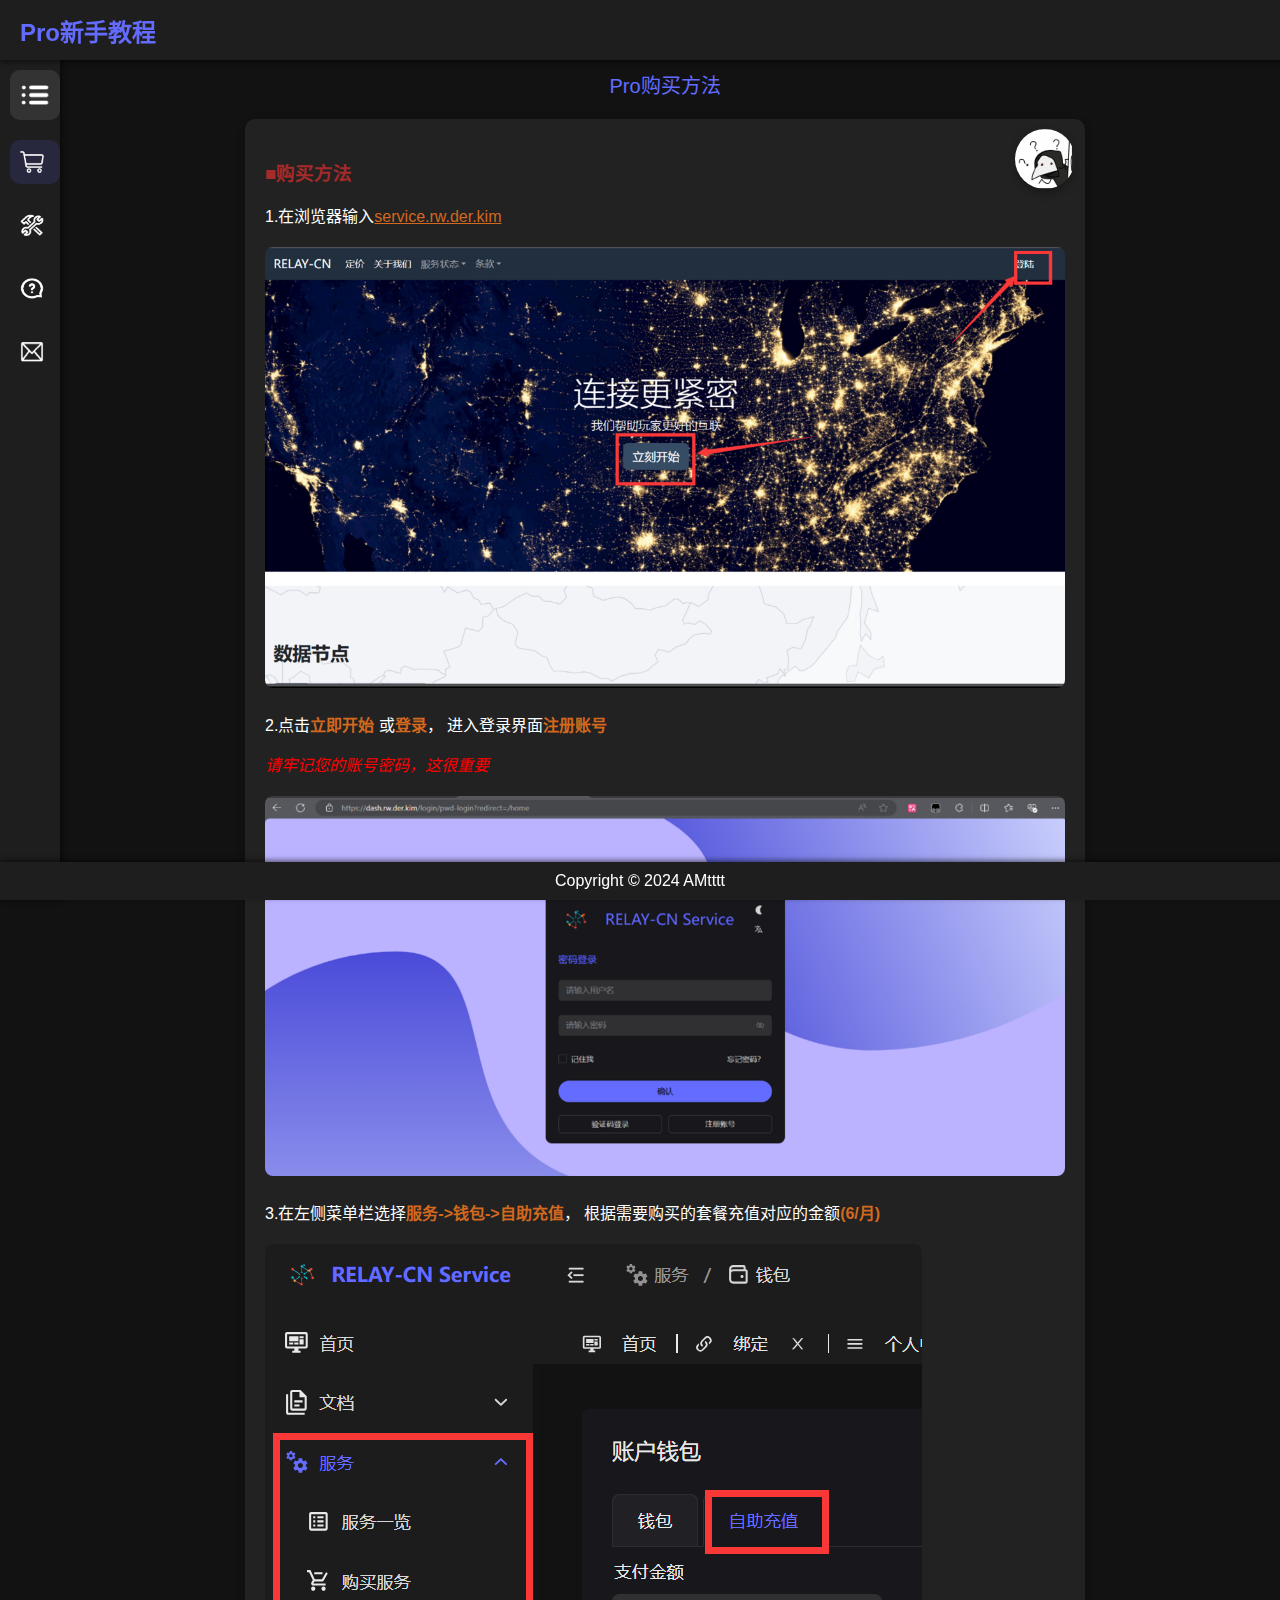
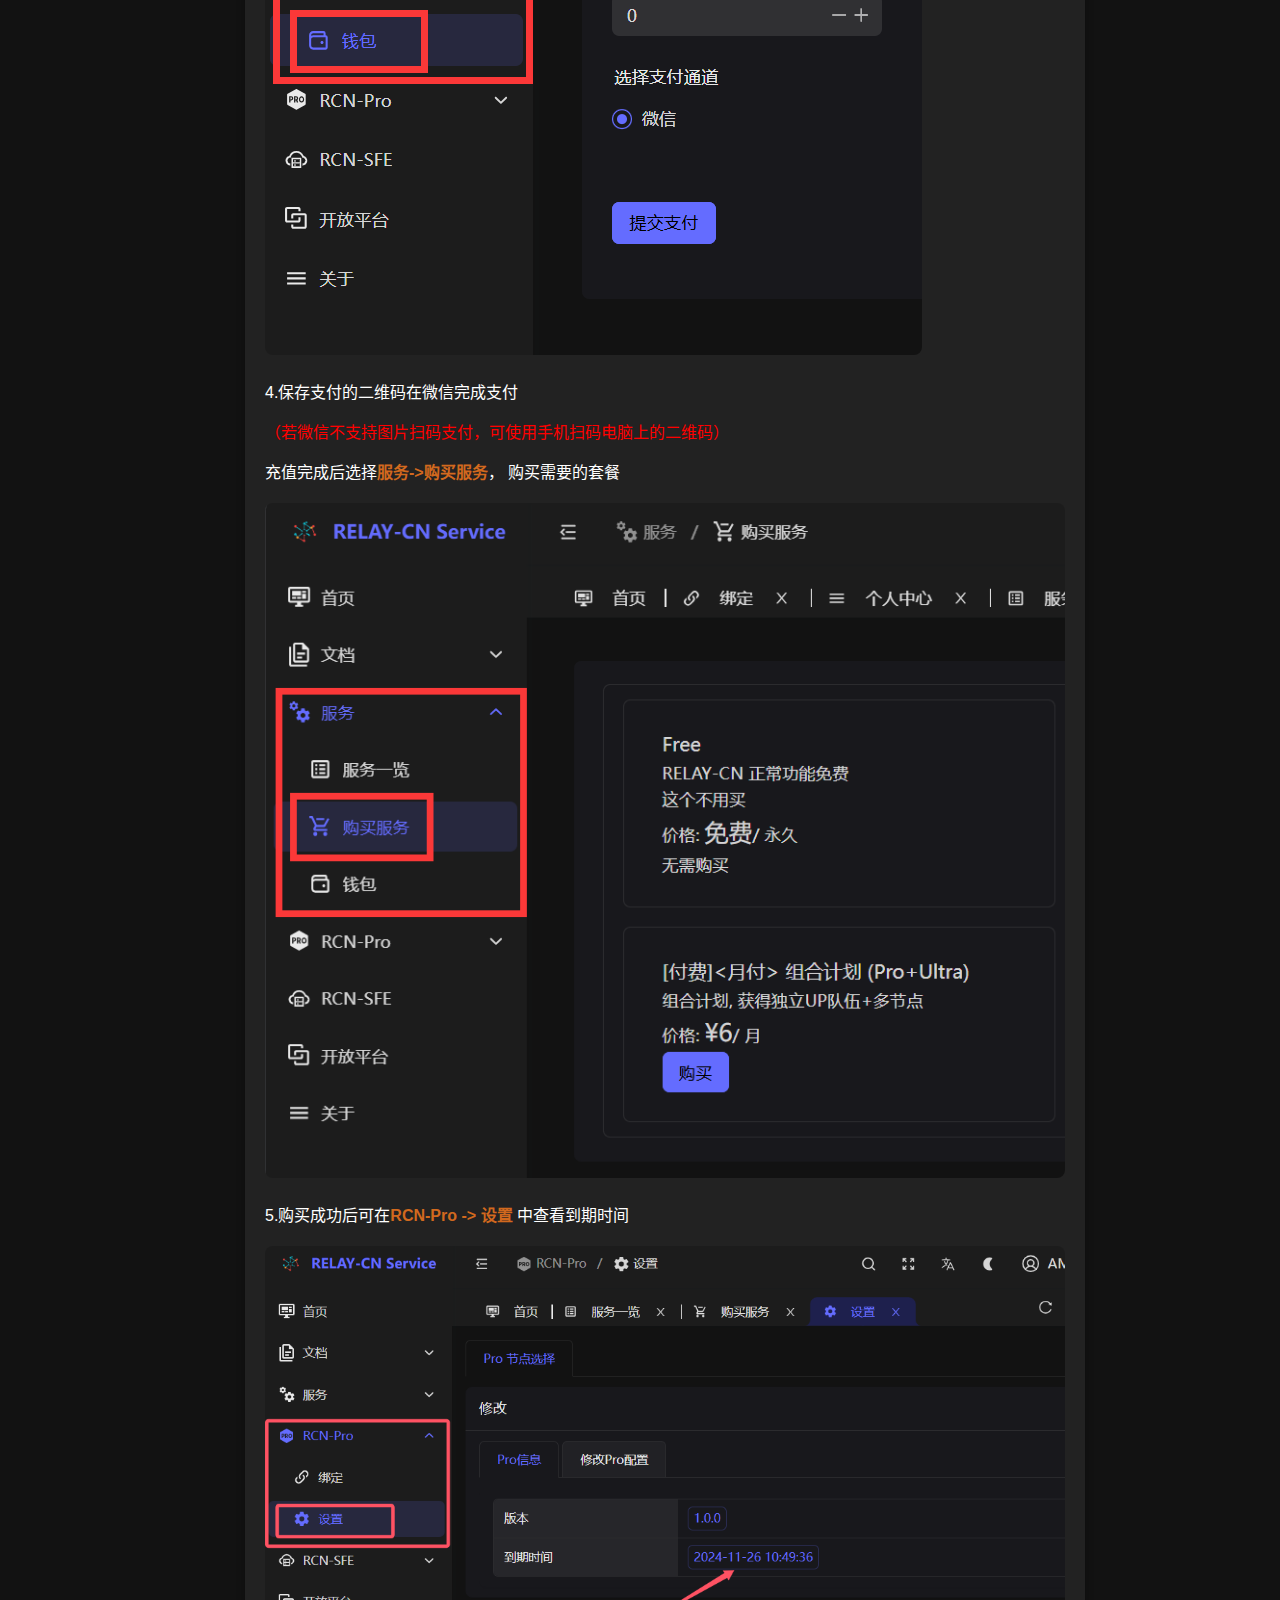
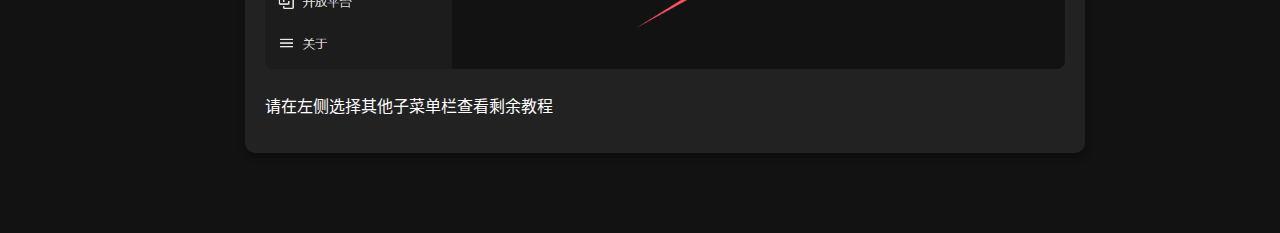
<file: index.html>
<!DOCTYPE html>
<html lang="zh-CN">
  <head>
    <meta charset="UTF-8" />
    <meta name="viewport" content="width=device-width, initial-scale=1.0" />
    <title>Pro新手教程</title>
    <link rel="icon" href="img/Pro.png" type="image/png" />

    <!-- 引入外部CSS文件 -->
    <link rel="stylesheet" href="index-css.css" />
  </head>
  <body>
    <!-- 左侧导航栏 -->
    <nav id="sidebar" class="collapsed">
      <div class="toggle-btn" onclick="toggleSidebar()">
        <img src="img/menu-img.png" alt="展开/收缩菜单" />
      </div>
      <a
        href="#"
        onclick="loadContent('buying.html', 'Pro购买方法')"
        id="nav-buying"
        class="active"
      >
        <img src="img/buying-img.png" alt="购买图标" /><span>购买</span>
      </a>
      <a href="#" onclick="loadContent('use.html', 'Pro使用方法')" id="nav-use">
        <img src="img/use-img.png" alt="使用图标" /><span>使用</span>
      </a>
      <a
        href="#"
        onclick="loadContent('issues.html', 'Pro常见问题')"
        id="nav-issues"
      >
        <img src="img/issues-img.png" alt="常见问题图标" /><span>常见问题</span>
      </a>
      <a
        href="#"
        onclick="loadContent('contact.html', '联系我们')"
        id="nav-contact"
      >
        <img src="img/contact-img.png" alt="联系我们图标" /><span
          >联系我们</span
        >
      </a>
    </nav>

    <!-- 右侧内容显示区域 -->
    <main>
      <!-- 子标题栏 -->
      <div class="sub-header" id="subHeader">Pro购买方法</div>

      <div id="content" class="content">
        <!-- 默认加载 buying.html 文件内容 -->
      </div>
    </main>

    <!-- 顶部标题栏 -->
    <header>
      <h1>Pro新手教程</h1>
    </header>

    <!-- 底部栏 -->
    <footer>Copyright © 2024 AMtttt</footer>

    <!-- JavaScript 用于动态内容切换和导航栏收缩 -->
    <script src="index-js.js"></script>
  </body>
</html>
</file>
<file: index-css.css>
/* 全局样式 */
body {
    margin: 0;
    font-family: Arial, sans-serif;
    background-color: #121212;
    color: #FFFFFF;
    display: flex;
    flex-direction: column;
    min-height: 100vh;
}

/* 顶部标题栏 */
header {
    position: fixed;
    top: 0;
    left: 0;
    width: 100%;
    height: 60px;
    background-color: #1E1E1E;
    display: flex;
    align-items: center;
    padding-left: 20px;
    box-shadow: 0 2px 5px rgba(0, 0, 0, 0.5);
    z-index: 1000;
}

header h1 {
    margin: 0;
    font-size: 24px;
    color: #646CFF;
}

/* 左侧导航栏 */
nav {
    position: fixed; /* 确保导航栏固定在左侧 */
    top: 0;
    left: 0;
    bottom: 0;
    z-index: 1000; /* 确保导航栏在内容之上 */
    width: 50px; /* 默认宽度 */
    background-color: #1E1E1E;
    padding-top: 70px;
    padding-left: 10px;
    box-shadow: 2px 0 5px rgba(0, 0, 0, 0.5);
    border-radius: 0;
    transition: width 0.3s ease-in-out; /* 保持动画效果 */
    overflow: hidden;
}

nav.collapsed {
    width: 50px; /* 收缩状态下的宽度 */
}

nav.expanded {
    width: 200px; /* 导航栏展开时的宽度 */
}

/* 导航栏链接样式 */
nav a {
    display: flex;
    align-items: center;
    color: #FFFFFF;
    text-decoration: none;
    margin-bottom: 20px;
    padding: 10px 15px;
    border-radius: 10px;
    transition: background-color 0.3s, color 0.3s;
    overflow: hidden;
}

nav a img {
    width: 24px;
    height: 24px;
    margin-right: 5px;
    margin-left: -5px;
    vertical-align: middle;
    flex-shrink: 0;
}

nav a span {
    opacity: 0;
    visibility: hidden;
    width: 0;
    overflow: hidden;
    white-space: nowrap;
    transition: opacity 0.3s ease-in-out, visibility 0s linear 0.3s, width 0s linear 0.3s;
}

nav.expanded a span {
    opacity: 1;
    visibility: visible;
    width: auto;
    transition: opacity 0.3s ease-in-out, visibility 0s linear 0s, width 0s linear 0s;
}

nav a:hover, nav a.active {
    background-color: rgb(39, 40, 62);
    color: #646CFF;
}

/* 收缩/展开按钮 */
.toggle-btn {
    display: flex;
    align-items: center;
    justify-content: center;
    margin-bottom: 20px;
    cursor: pointer;
    background-color: #333333;
    border-radius: 10px;
    padding: 10px;
}

.toggle-btn img {
    width: 30px;
    height: 30px;
    margin-left: auto;
    margin-right: auto;
}

/* 主内容区 */
main {
    flex: 1;
    padding: 70px 20px 20px 20px;
    margin-left: 50px; /* 默认内容区域宽度对应收缩状态 */
    transition: margin-left 0.3s ease-in-out; /* 平滑过渡 */
    margin-bottom: 60px;
    position: relative;
}

nav.expanded ~ main {
    margin-left: 50px; /* 导航栏展开时，不再挤压内容 */
}

/* 内容样式 */
.content {
    background-color: #222222;
    padding: 20px;
    border-radius: 10px;
    box-shadow: 0 4px 8px rgba(0, 0, 0, 0.3);
    max-width: 800px;
    margin: 0 auto;
    position: relative;
}

/* 子标题栏样式 */
.sub-header {
    font-size: 20px;
    margin-bottom: 20px;
    text-align: center;
    color: #646CFF; /* 修改为 #646CFF */
}

/* 底部栏样式 */
footer {
    position: fixed;
    bottom: 0;
    left: 0;
    width: 100%;
    background-color: #1E1E1E;
    text-align: center;
    padding: 10px 0;
    box-shadow: 0 -2px 5px rgba(0, 0, 0, 0.5);
    color: #FFFFFF;
    z-index: 1000;
}

/* 图像旋转并放大效果 */
.content .image-container {
    width: 60px;
    height: 60px;
    position: absolute;
    top: 10px;
    right: 10px;
    overflow: hidden;
    border-radius: 50%;
    transition: transform 0.5s ease-in-out;
    box-shadow: 0 4px 10px rgba(0, 0, 0, 0.3);
}

.content .image-container img {
    width: 100%;
    height: 100%;
    display: block;
    transition: transform 0.5s ease-in-out;
    transform-origin: center center;
}

.content .image-container:hover {
    transform: scale(1.2);
}

.content .image-container:hover img {
    transform: rotate(360deg);
}
</file>
